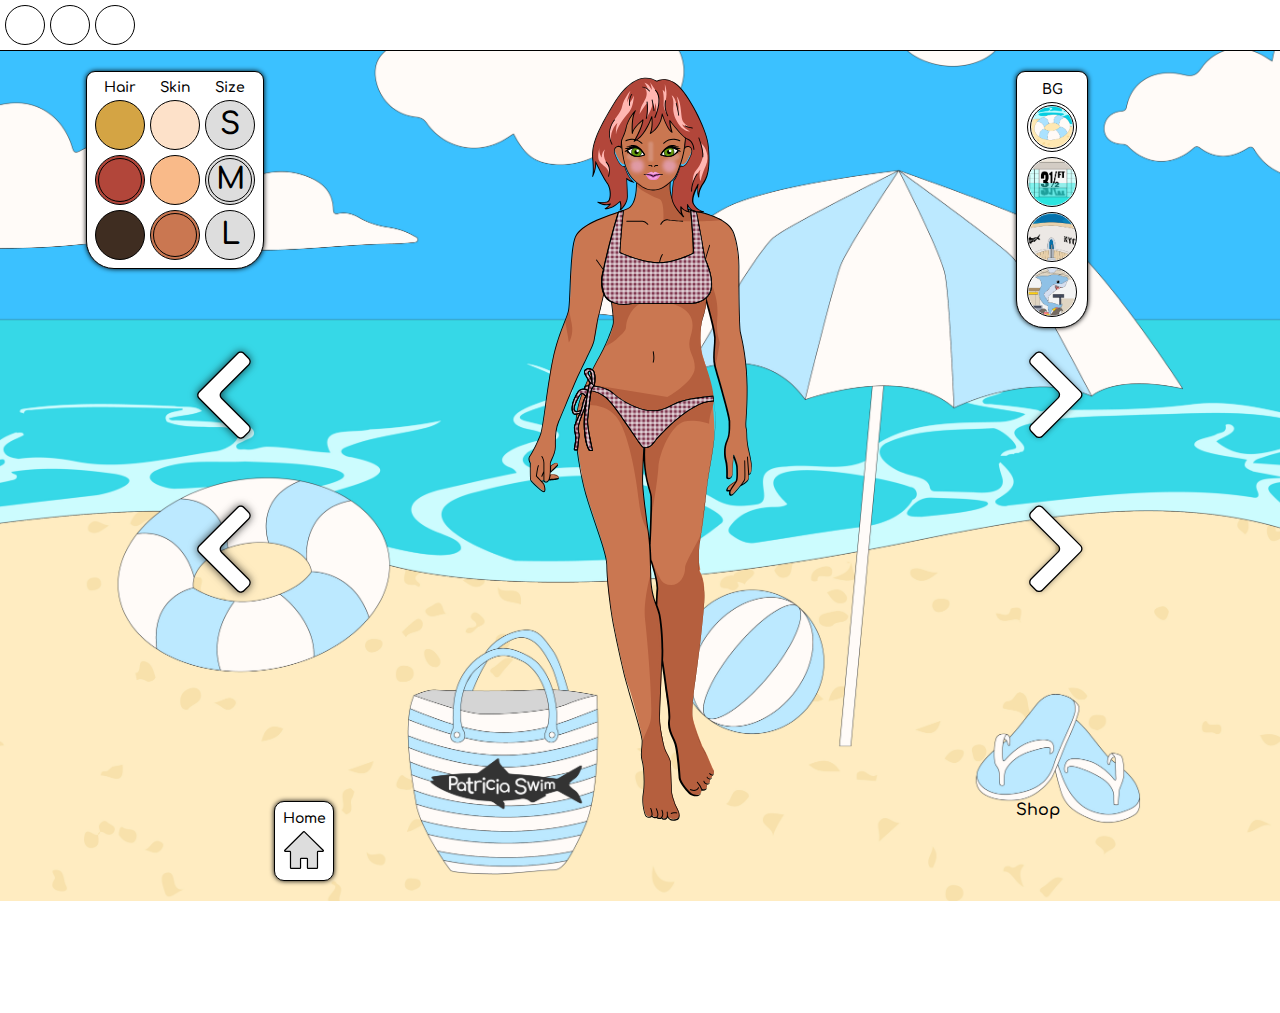
<file: index.html>
<!DOCTYPE html>
<html lang="en">
<head>
    <meta charset="UTF-8">
    <meta name="viewport" content="width=device-width, initial-scale=1.0">
    <title>Dress</title>
    <style>
        @import url('https://fonts.googleapis.com/css2?family=Comfortaa:wght@300..700&display=swap');
    </style>
    <link rel="stylesheet" href="css/global.css">
    <link rel="stylesheet" href="css/dress.css">
</head>
<body>
    <main>
        <div id="top-bar">
            <div class="dot"></div>
            <div class="dot"></div>
            <div class="dot"></div>
        </div>
        <div id="scene" style="background-image: url('images/backgrounds/bg-1.jpg');">
            <!-- Model options -->
            <div id="model-options">
                <div class="option" id="hair">
                    <label>Hair</label>
                    <button id="hair-blonde"></button>
                    <button id="hair-ginger"></button>
                    <button id="hair-black"></button>
                </div>
                <div class="option" id="skin">
                    <label>Skin</label>
                    <button id="skin-pale"></button>
                    <button id="skin-beige"></button>
                    <button id="skin-tan"></button>
                </div>
                <div class="option" id="size">
                    <label>Size</label>
                    <button id="size-small">S</button>
                    <button id="size-medium">M</button>
                    <button id="size-large">L</button>
                </div>
            </div>

            <!-- Background options -->
            <div id="background-options">
                <label>BG</label>
                <button id="bg-1" class="selected"></button>
                <button id="bg-2"></button>
                <button id="bg-3"></button>
                <button id="bg-4"></button>
            </div>

            <!-- Model -->
            <div id="model">
                <img src="images/large/hair/ginger.svg" alt="" id="hair">
                <img src="images/large/top/blue.svg" alt="" id="top">
                <img src="images/large/bottom/blue.svg" alt="" id="bottom">
                <img src="images/large/skin/tan.svg" alt="" id="skin">
            </div>

            <!-- Tops/bottoms navigation -->
            <button id="tops-next" class="tb-nav-button"></button>
            <button id="tops-prev" class="tb-nav-button"></button>
            <button id="bottoms-next" class="tb-nav-button"></button>
            <button id="bottoms-prev" class="tb-nav-button"></button>

            <!-- Links -->
            <a href="home.html" id="home-link">Home</a>
            <a href="products.html" id="shop-link">Shop</a>
        </div>
    </main>
    <script src="js/script.js"></script>
</body>
</html>
</file>
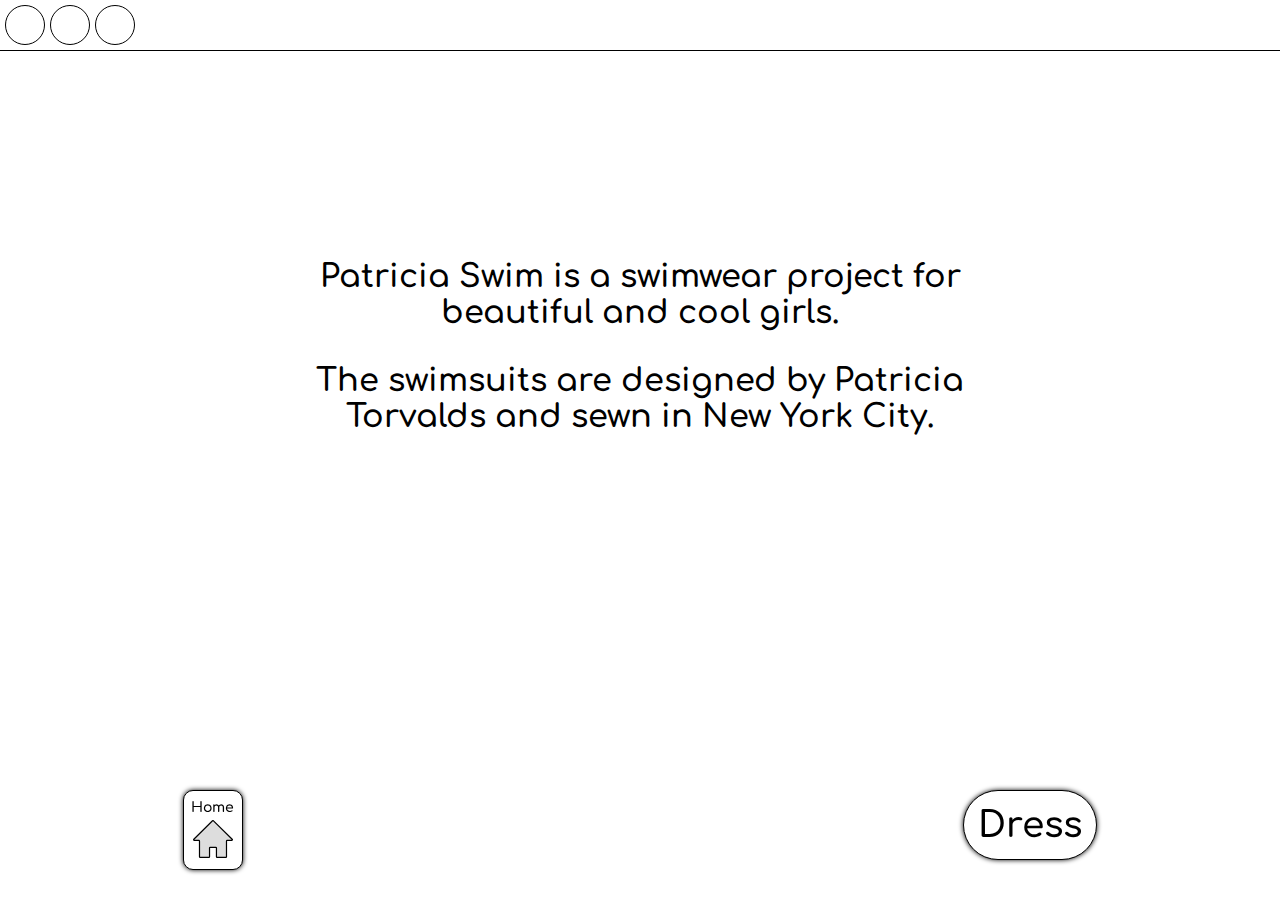
<file: home.html>
<!DOCTYPE html>
<html lang="en">
<head>
    <meta charset="UTF-8">
    <meta name="viewport" content="width=device-width, initial-scale=1.0">
    <title>Home</title>
    <link rel="stylesheet" href="css/global.css">
    <link rel="stylesheet" href="css/home.css">
</head>
<body>
    <main>
        <div id="top-bar">
            <div class="dot"></div>
            <div class="dot"></div>
            <div class="dot"></div>
        </div>
        <div id="page">
            <section id="about-text">
                <p>Patricia Swim is a swimwear project for beautiful and cool girls.</p>
                <p>The swimsuits are designed by Patricia Torvalds and sewn in New York City.</p>
            </section>
        </div>

        <!-- Bottom Navigation -->
        <nav id="bottom-nav">
            <a href="home.html" id="home-link">Home</a>
            <a href="index.html" id="right-link">Dress</a>
        </nav>
    </main>
</body>
</html>
</file>
<file: css/global.css>
@import url('https://fonts.googleapis.com/css2?family=Comfortaa:wght@300..700&display=swap');

*, *:before, *:after { box-sizing: border-box; }
body {
    font-family: "Comfortaa", sans-serif;
    font-optical-sizing: auto;
    font-weight: 600;
    font-style: normal;
    margin: 0;
    padding: 0;
    -webkit-font-smoothing: antialiased;
    -moz-osx-font-smoothing: grayscale; 
    -webkit-text-size-adjust: none;
    color: #000;
}
a {
    color: #000;
    text-decoration: none;
}
main {
    display: grid;
    grid-template-rows: max-content 1fr;
    height: 100dvh;
}
main #top-bar {
    display: flex;
    padding: 5px;
    gap: 5px;
    border-bottom: 1px solid #000;
    cursor: pointer;
}
main #top-bar .dot {
    width: 40px;
    height: 40px;
    border: 1px solid #000;
    border-radius: 100%;
}

/* Bottom Navigation */
nav#bottom-nav {
    position: fixed;
    bottom: 30px;
    left: 0;
    right: 0;
    display: grid;
    grid-template-columns: 1fr 1fr 3fr 1fr 1fr;
}
a#home-link {
    grid-column: 2;
    display: flex;
    flex-flow: column nowrap;
    justify-content: center;
    align-items: center;
    gap: 5px;
    width: 60px;
    height: 80px;
    border-radius: 10px;
    background-color: #fff;
    border: 1px solid #000;
    box-shadow: 0px 0px 5px #000;
    font-size: 14px;
    cursor: pointer;
    z-index: 1000;
    /* justify-self: end; */
}
a#home-link::after {
    content: '';
    background-image: url('../images/icons/home.svg');
    background-size: contain;
    background-repeat: no-repeat;
    width: 40px;
    height: 40px;
}
a#right-link {
    grid-column: 4;
    width: max-content;
    height: max-content;
    padding: 14px;
    border-radius: 36px;
    background-color: #fff;
    border: 1px solid #000;
    box-shadow: 0px 0px 5px #000;
    font-size: 36px;
    justify-self: end;
}

@media(max-width: 600px) {
    main #top-bar .dot {
        width: 30px;
        height: 30px;
    }
    nav#bottom-nav {
        bottom: 20px;
        grid-template-columns: .5fr 1fr 3fr 1fr .5fr;
    }
    a#home-link {
        justify-self: start;
    }
    a#right-link {
        font-size: 24px;
        align-self: end;
    }
}
</file>
<file: css/dress.css>
html {
    overflow: hidden !important;
}
#scene {
    display: grid;
    grid-template-columns: 1fr 3fr 1fr;
    grid-template-rows: 1fr 1fr 1fr 1fr;
    grid-gap: 10px;
    background-size: cover;
    background-position: center center;
    height: calc(100dvh - 50px);
    padding: 20px;
}
#model-options {
    grid-column: 1;
    grid-row: 1;
    justify-self: end;
    display: flex;
    flex-flow: row nowrap;
    background-color: #fff;
    border: 1px solid #000;
    padding: 8px;
    gap: 5px;
    border-radius: 9px 9px 28px 28px;
    box-shadow: 0px 0px 5px #000;
    width: max-content;
    height: max-content;
    z-index: 1000;
}
#model-options label, #background-options label {
    font-size: 14px;
    font-weight: 600;
}
#model-options .option {
    display: flex;
    flex-flow: column nowrap;
    align-items: center;
    gap: 5px;
}
#model-options .option button, #background-options button {
    width: 50px;
    height: 50px;
    border: 1px solid #000;
    background-color: #fff;
    outline: none;
    border-radius: 100%;
    cursor: pointer;
}
#model-options .option button:hover {
    border-style: double;
    border-width: 4px;
}
button.selected {
    border-style: double !important;
    border-width: 4px !important;
}
#model-options button#hair-blonde { background-color: #D4A444; }
#model-options button#hair-ginger { background-color: #B2463A; }
#model-options button#hair-black { background-color: #3F2D21; }

#model-options button#skin-pale { background-color: #FDE1C9; }
#model-options button#skin-beige { background-color: #F9BA89; }
#model-options button#skin-tan { background-color: #CA7751; }

#model-options #size button {
    font-family: "Comfortaa", sans-serif;
    color: #000;
    text-align: center;
    display: flex;
    flex-flow: row nowrap;
    justify-content: center;
    align-items: center;
    font-size: 30px;
    line-height: 0;
    font-weight: 600;
    background-color: #DDDDDD;
}

#background-options {
    grid-column: 3;
    grid-row: 1;
    display: flex;
    flex-flow: column nowrap;
    align-items: center;
    background-color: orange;
    border: 1px solid #000;
    padding: 10px;
    gap: 5px;
    border-radius: 9px 9px 28px 28px;
    background-color: #fff;
    box-shadow: 0px 0px 5px #000;
    width: max-content;
    z-index: 1000;
}
#background-options button {
    background-size: cover;
    background-repeat: no-repeat;
}
#background-options button#bg-1 { background-image: url('../images/icons/bg-button-1.png'); }
#background-options button#bg-2 { background-image: url('../images/icons/bg-button-2.png'); }
#background-options button#bg-3 { background-image: url('../images/icons/bg-button-3.png'); }
#background-options button#bg-4 { background-image: url('../images/icons/bg-button-4.png'); }

/* Tops & bottoms navigation */
.tb-nav-button {
    background-size: contain;
    width: 80px;
    height: 120px;
    background: transparent;
    border: 0;
    outline: none;
    z-index: 1000;
    background-repeat: no-repeat;
    cursor: pointer;
    background-size: contain;
}
#tops-next {
    grid-column: 3;
    grid-row: 2;
    background-image: url('../images/icons/arrow-right.svg');
}
#tops-prev {
    grid-column: 1;
    grid-row: 2;
    background-image: url('../images/icons/arrow-left.svg');
    justify-self: end;
}
#bottoms-next {
    grid-column: 3;
    grid-row: 3;
    background-image: url('../images/icons/arrow-right.svg');
}
#bottoms-prev {
    grid-column: 1;
    grid-row: 3;
    background-image: url('../images/icons/arrow-left.svg');
    justify-self: end;
}

#model {
    grid-column: 2;
    grid-row: 1 / 5;
    /* filter: blur(50px); */
    pointer-events: none;
}
#model img {
    position: absolute;
    /* width: 59dvw;
    height: 100%; */
    max-height: 125vh;
    width: 100%;
    /* max-height: 100%; */
    position: absolute;
    top: 50%;
    left: 50%;
    transform: translate(-50%, -50%);
}
#model img#hair, #model img#top, #model img#bottom {
    z-index: 2;
}
/* #model img#top {
    top: 40px;
} */
#model img#model {
    z-index: 0;
}
.hidden {
    display: none !important;
}

@media(max-width: 600px) {
    #scene {
        height: calc(100dvh - 40px);
    }
    #model-options .option button, #background-options button {
        width: 35px;
        height: 35px;
    }
    #model-options #size button {
        font-size: 14px;
    }
    .tb-nav-button {
        width: 60px;
        height: 80px;
    }
    #background-options {
        justify-self: end;
    }
    #tops-next {
        justify-self: end;
    }
    #tops-prev {
        justify-self: start;
    }
    #bottoms-next {
        justify-self: end;
    }
    #bottoms-prev {
        justify-self: start;
    }
    a#home-link {
        justify-self: start;
    }
    a#shop-link {
        font-size: 20px;
    }
}
</file>
<file: css/home.css>
#page {
    display: grid;
    grid-template-columns: 1fr 3fr 1fr;
    grid-template-rows: 1fr 3fr 1fr;
    grid-gap: 10px;
    height: calc(100dvh - 50px);
}
#about-text {
    grid-column: 2 / 3;
    grid-row: 2 / 3;
    font-size: 32px;
    line-height: 36px;
    text-align: center;
}

/* Dress link */
a#dress-link {
    grid-column: 2;
    grid-row: 3;
    align-self: end;
    justify-self: end;
    width: max-content;
    height: max-content;
    padding: 14px;
    border-radius: 36px;
    background-color: #fff;
    border: 1px solid #000;
    box-shadow: 0px 0px 5px #000;
    font-size: 36px;
    margin: 15px;
}
</file>
